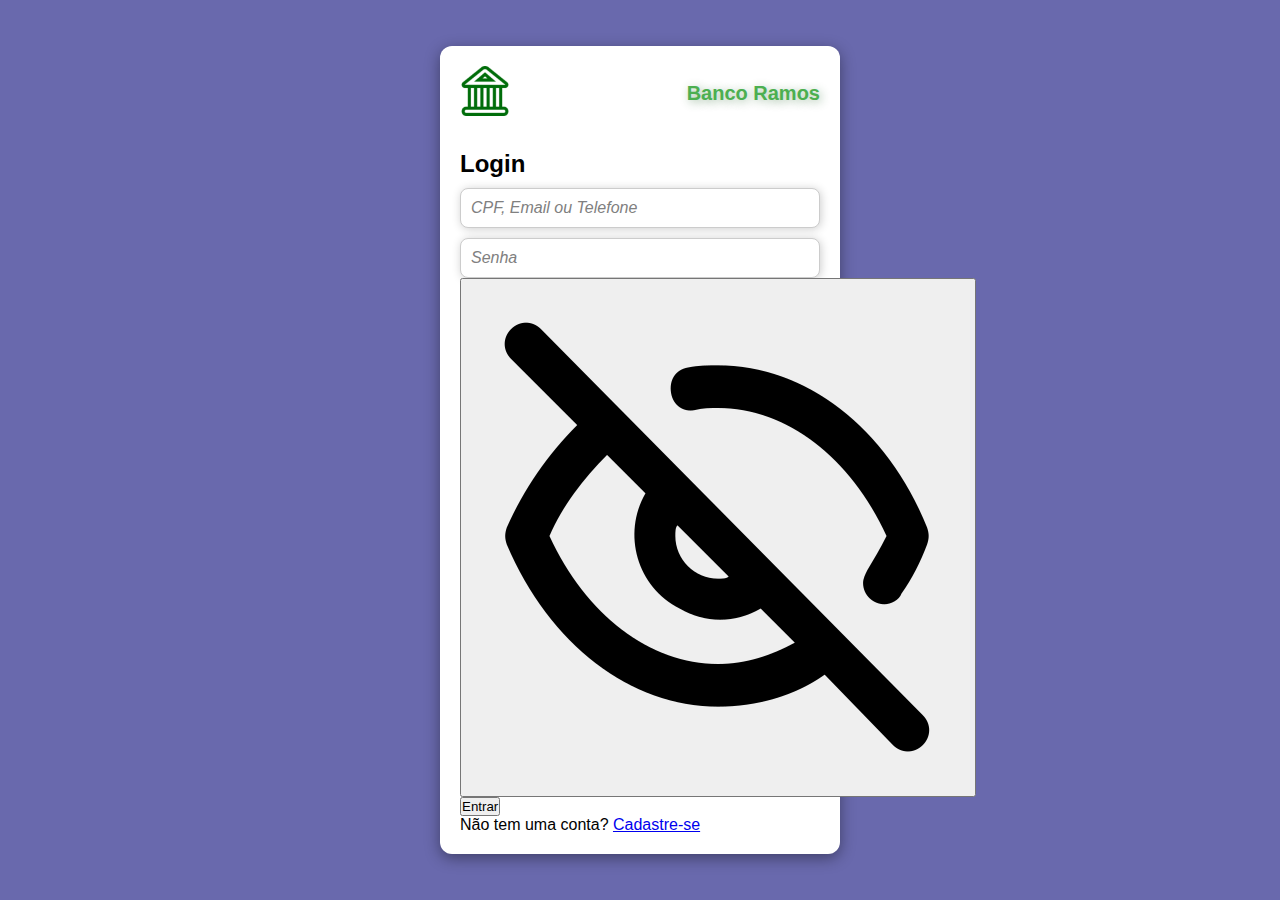
<file: Login/index.html>
<!DOCTYPE html>
<html lang="pt-br">
<head>
    <meta charset="UTF-8">
    <meta name="viewport" content="width=device-width, initial-scale=1.0">
    <link rel="shortcut icon" href="../imagens/favicon.ico" type="image/x-icon">
    <title>Login - Banco Virtual</title>
    <link rel="stylesheet" href="login.css">
    <link rel="stylesheet" href="fundo.css">
</head>
<body>
    <div class="container">
        <header class="header">
            <div class="logo">
                <img src="../imagens/android70.png" alt="Logo do Banco">
            </div>
            <div id="user-info">
                <span><strong>Banco Ramos</strong></span>
            </div>
        </header>

        <!-- Login Form -->
        <div class="form-container" id="loginForm">
            <h2>Login</h2>
            <form onsubmit="return fazerLogin(event)">
                <div class="input-group">
                    <input type="text" id="loginIdentifier" placeholder="CPF, Email ou Telefone" required>
                    <small class="error-message" id="loginIdentifierError"></small>
                </div>
                <div class="input-group">
                    <div class="password-input">
                        <input type="password" id="loginSenha" placeholder="Senha" required>
                        <button type="button" class="toggle-password" onclick="togglePasswordVisibility('loginSenha', this)">
                            <img src="../imagens/esconderSenha.png" alt="Mostrar senha" class="eye-icon">
                        </button>
                    </div>
                    <small class="error-message" id="loginSenhaError"></small>
                </div>
                <button type="submit">Entrar</button>
            </form>
            <p>Não tem uma conta? <a href="#" onclick="toggleForms()">Cadastre-se</a></p>
        </div>

        <!-- Registration Form -->
        <div class="form-container" id="registerForm" style="display: none;">
            <h2>Cadastro</h2>
            <form onsubmit="return fazerCadastro(event)">
                <div class="input-group">
                    <input type="text" id="nomeCompleto" placeholder="Nome Completo" required>
                    <small class="error-message" id="nomeError"></small>
                </div>
                <div class="input-group">
                    <input type="tel" id="telefone" placeholder="Telefone (com DDD)" required>
                    <small class="error-message" id="telefoneError"></small>
                </div>
                <div class="input-group">
                    <input type="email" id="email" placeholder="Email" required>
                    <small class="error-message" id="emailError"></small>
                </div>
                <div class="input-group">
                    <input type="text" id="cpf" placeholder="CPF" required>
                    <small class="error-message" id="cpfError"></small>
                </div>
                <div class="input-group">
                    <div class="password-input">
                        <input type="password" id="senha" placeholder="Senha" required>
                        <button type="button" class="toggle-password" onclick="togglePasswordVisibility('senha', this)">
                            <img src="../imagens/esconderSenha.png" alt="Mostrar senha" class="eye-icon">
                        </button>
                    </div>
                    <small class="error-message" id="senhaError"></small>
                </div>
                <div class="input-group">
                    <div class="password-input">
                        <input type="password" id="confirmarSenha" placeholder="Confirmar Senha" required>
                        <button type="button" class="toggle-password" onclick="togglePasswordVisibility('confirmarSenha', this)">
                            <img src="../imagens/esconderSenha.png" alt="Mostrar senha" class="eye-icon">
                        </button>
                    </div>
                    <small class="error-message" id="confirmarSenhaError"></small>
                </div>
                <div class="input-group">
                    <input type="date" id="dataNascimento" required>
                    <small class="error-message" id="idadeError"></small>
                </div>
                <button type="submit">Cadastrar</button>
            </form>
            <p>Já tem uma conta? <a href="#" onclick="toggleForms()">Fazer Login</a></p>
        </div>
    </div>

    <script src="login.js"></script>
</body>
</html>
</file>
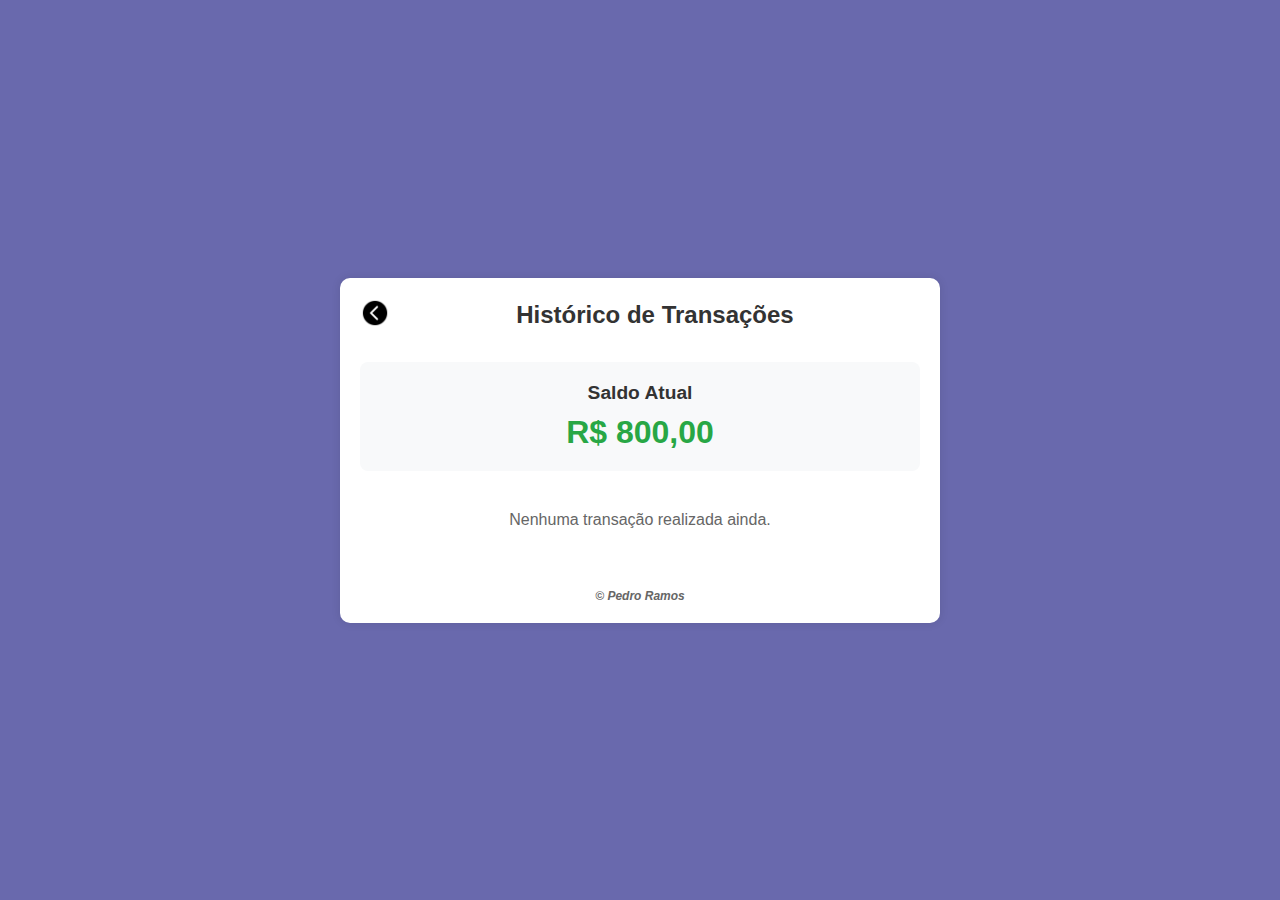
<file: Historico/his.html>
<!DOCTYPE html>
<html lang="pt-br">
<head>
    <meta charset="UTF-8">
    <meta name="viewport" content="width=device-width, initial-scale=1.0">
    <link rel="shortcut icon" href="../imagens/favicon.ico" type="image/x-icon">
    <link rel="stylesheet" href="../CSS/fundo.css">
    <link rel="stylesheet" href="his.css">
    <title>Histórico</title>
</head>
<body>
    <div class="container">
        <header>
            <p><a href="../Home/home.html" rel="prev"><img src="../imagens/voltar.png" width="30"></a></p>
            <h1>Histórico de Transações</h1>
        </header>

        <div class="saldo-container">
            <h2>Saldo Atual</h2>
            <div class="saldo" id="saldoAtual">R$ 0,00</div>
        </div>

        <!--<div class="acoes">
            <button onclick="limparHistorico()" class="btn-limpar">Limpar Histórico</button>
        </div>-->

        <div id="transacoes-lista">
            <!-- As transações serão inseridas aqui via JavaScript -->
        </div>

        <footer>&copy; Pedro Ramos</footer>
    </div>
    <script src="hist.js"></script>
</body>
</html>
</file>
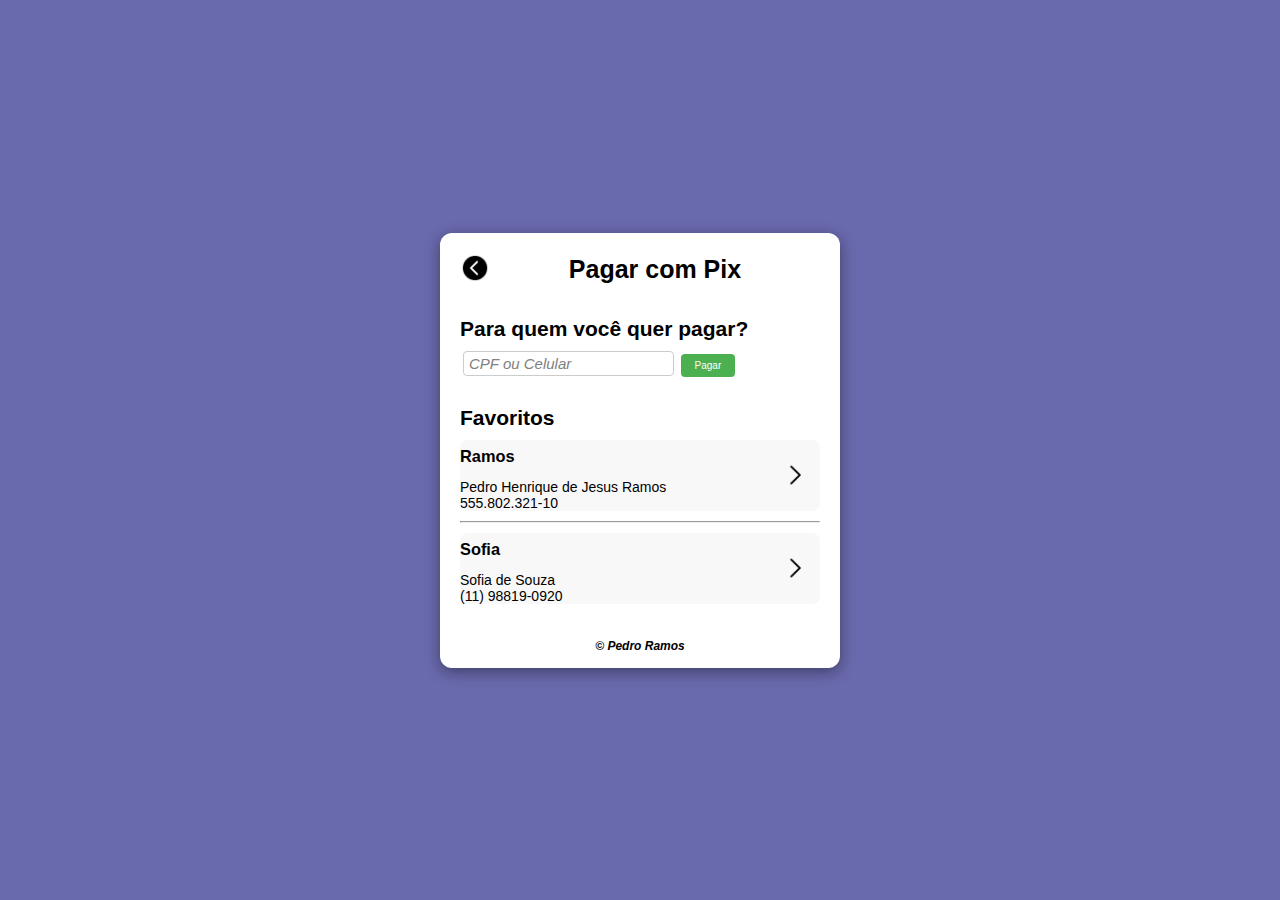
<file: homePagar/homePagar.html>
<!DOCTYPE html>
<html lang="pt-br">
<head>
    <meta charset="UTF-8">
    <meta name="viewport" content="width=device-width, initial-scale=1.0">
    <link rel="shortcut icon" href="../imagens/favicon.ico" type="image/x-icon">
    <link rel="stylesheet" href="../CSS/fundo.css">
    <link rel="stylesheet" href="homePagar.css">
    <script src="homepagar.js"></script>
    <title>Home Pagar</title>
</head>
<body>
    <div class="container">
        <header>
            <p><a href="../Pix/pix.html" rel="prev"><img src="../imagens/voltar.png" alt="" width="30"></a></p>
            <h1>Pagar com Pix</h1>
        </header>
        <div class="pagar">
            <h2>Para quem você quer pagar?</h2>
            <input type="number" name="numero" id="num" placeholder="CPF ou Celular">
            <button onclick="pagar()">Pagar</button>
            <div id="res" style="color: red;"></div>
        </div>
        <div class="favoritos">
            <h2>Favoritos</h2>
            <div id="fav1"> 
                <h3>
                    Ramos
                    <p><a href="Pagar/pagar.html"><img src="../imagens/setaDireita.png" width="30px"></a></p>
                </h3>
                <p>Pedro Henrique de Jesus Ramos</p>
                <p>555.802.321-10</p>
            </div>
            <hr>
            <div id="fav2">
                <h3>
                    Sofia 
                    <p><a href="Pagar/pagar.html"><img src="../imagens/setaDireita.png" width="30px"></a></p>
                </h3>
                <p>Sofia de Souza</p>
                <p>(11) 98819-0920</p>
            </div>
        </div>
        <footer>&copy; Pedro Ramos</footer>
    </div>
</body>
</html>
</file>
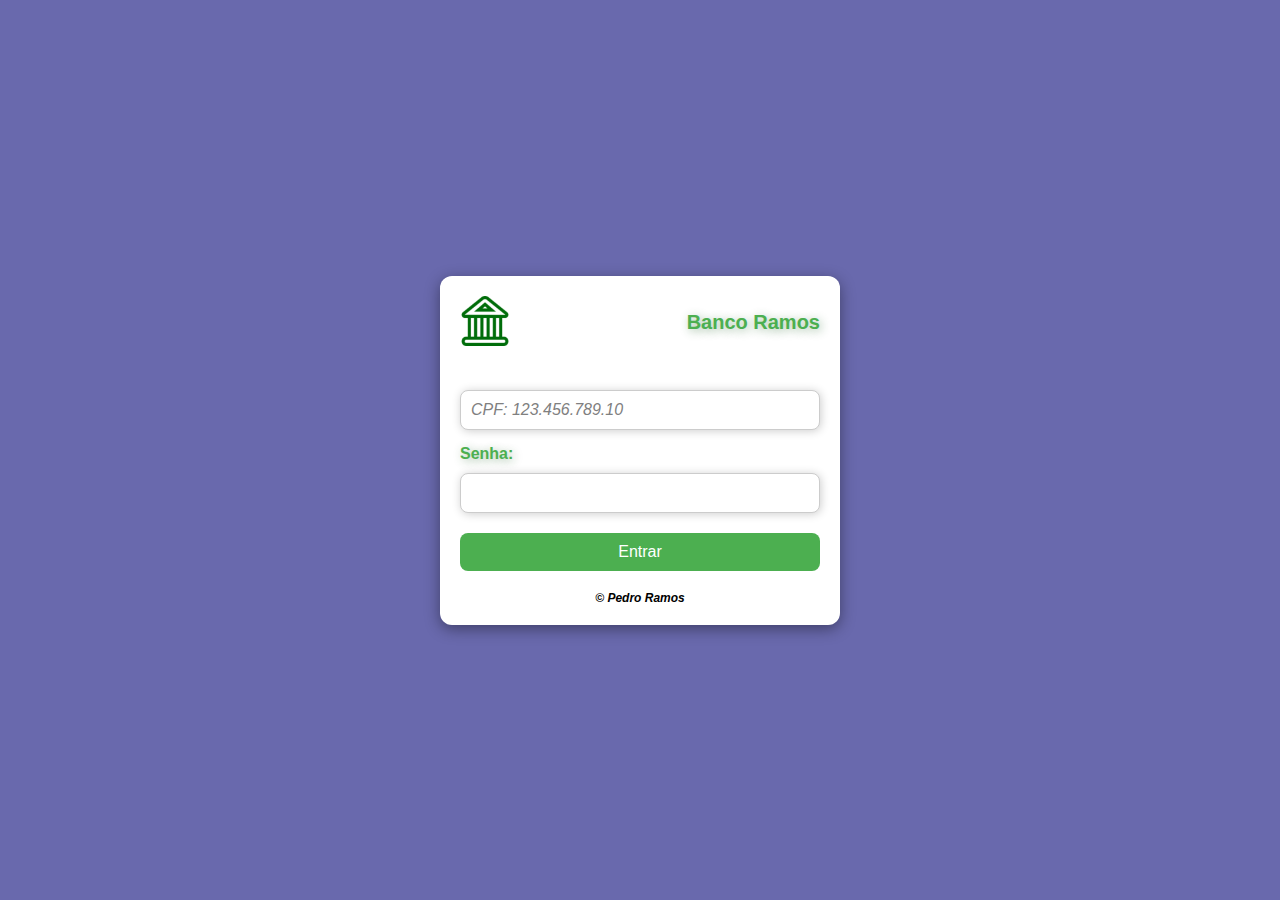
<file: Login/login.html>
<!DOCTYPE html>
<html lang="pt-br">
<head>
    <meta charset="UTF-8">
    <meta name="viewport" content="width=device-width, initial-scale=1.0">
    <link rel="shortcut icon" href="../imagens/favicon.ico" type="image/x-icon">
    <link rel="stylesheet" href="../CSS/fundo.css">
    <link rel="stylesheet" href="login.css">
    <script src="javascript.js"></script>
    <title>Banco Virtual</title>
</head>
<body>
    <div class="container">
        <header class="header">
            <div class="logo">
                <img src="../imagens/android70.png" alt="Logo do Banco">
            </div>
            <div id="user-info">
                <span><strong>Banco Ramos</strong></span>
            </div>
        </header>
        <input type="text" id="cpf" placeholder="CPF: 123.456.789.10">
        <div id="senha">Senha:</div>
        <input type="password" id="senhainput">
        <div class="login">
            <input type="button" value="Entrar" onclick="Entrar()" >
        </div>
        <div id="mensagemErro" style="color: #ff4d4d; margin-top: 10px; display: none;">
            Preencha todos os campos para continuar.
        </div>
        <div id="senhaErro" style="color: #ff4d4d; margin-top: 10px; display: none;">
            CPF ou Senha incorreta!
        </div>
        <footer><p>&copy; Pedro Ramos</p></footer>
    </div>
</body>
</html>
</file>
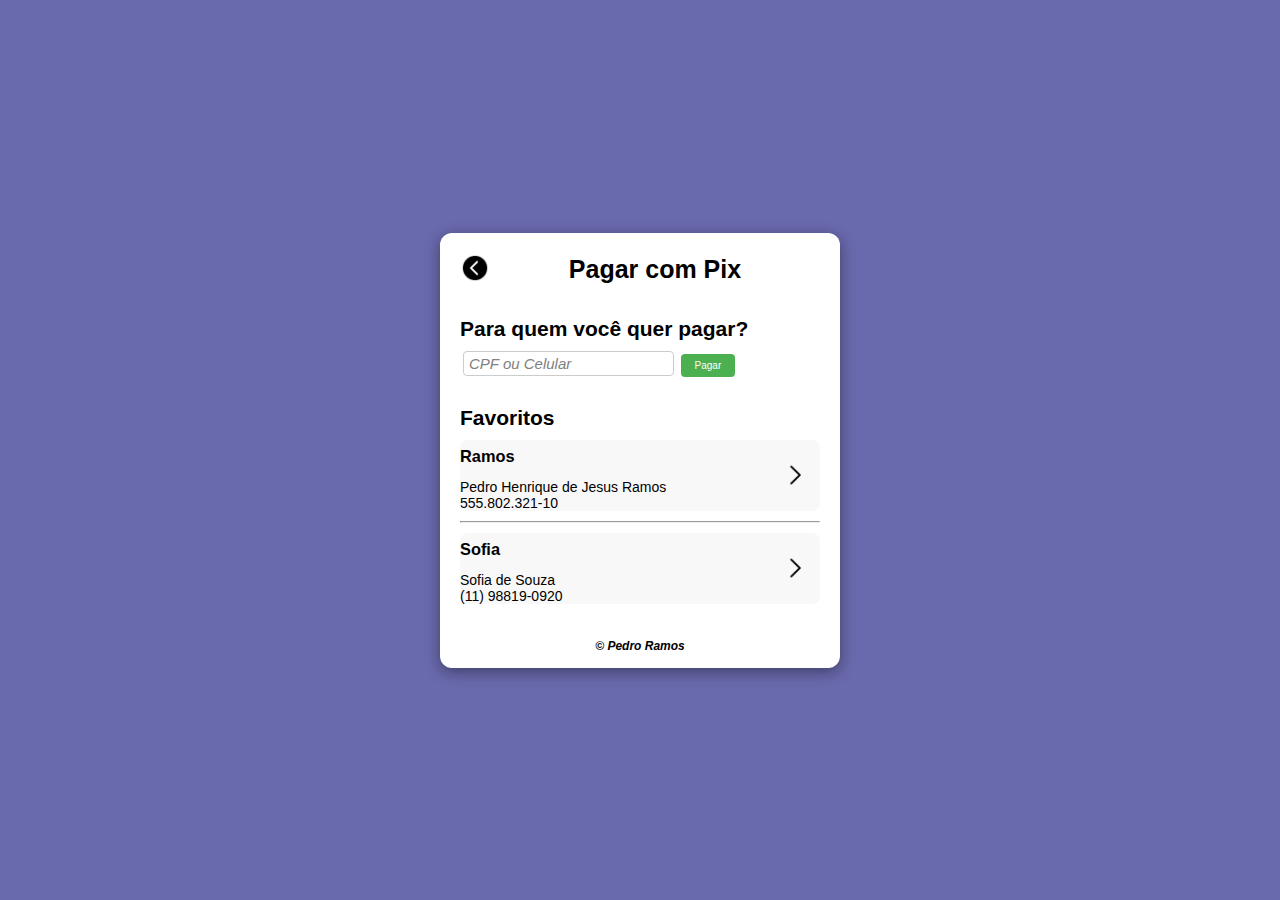
<file: Paginas/homePagar.html>
<!DOCTYPE html>
<html lang="pt-br">
<head>
    <meta charset="UTF-8">
    <meta name="viewport" content="width=device-width, initial-scale=1.0">
    <link rel="shortcut icon" href="../imagens/favicon.ico" type="image/x-icon">
    <link rel="stylesheet" href="../CSS/fundo.css">
    <link rel="stylesheet" href="../homePagar/homePagar.css">
    <script src="../homePagar/homepagar.js"></script>
    <title>Home Pagar</title>
</head>
<body>
    <div class="container">
        <header>
            <p><a href="../Paginas/pix.html" rel="prev"><img src="../imagens/voltar.png" alt="" width="30"></a></p>
            <h1>Pagar com Pix</h1>
        </header>
        <div class="pagar">
            <h2>Para quem você quer pagar?</h2>
            <input type="number" name="numero" id="num" placeholder="CPF ou Celular">
            <button onclick="pagar()">Pagar</button>
            <div id="res" style="color: red;"></div>
        </div>
        <div class="favoritos">
            <h2>Favoritos</h2>
            <div id="fav1"> 
                <h3>
                    Ramos
                    <p><a href="../Paginas/pagar.html"><img src="../imagens/setaDireita.png" width="30px"></a></p>
                </h3>
                <p>Pedro Henrique de Jesus Ramos</p>
                <p>555.802.321-10</p>
            </div>
            <hr>
            <div id="fav2">
                <h3>
                    Sofia 
                    <p><a href="../Paginas/pagar.html"><img src="../imagens/setaDireita.png" width="30px"></a></p>
                </h3>
                <p>Sofia de Souza</p>
                <p>(11) 98819-0920</p>
            </div>
        </div>
        <footer>&copy; Pedro Ramos</footer>
    </div>
</body>
</html>
</file>
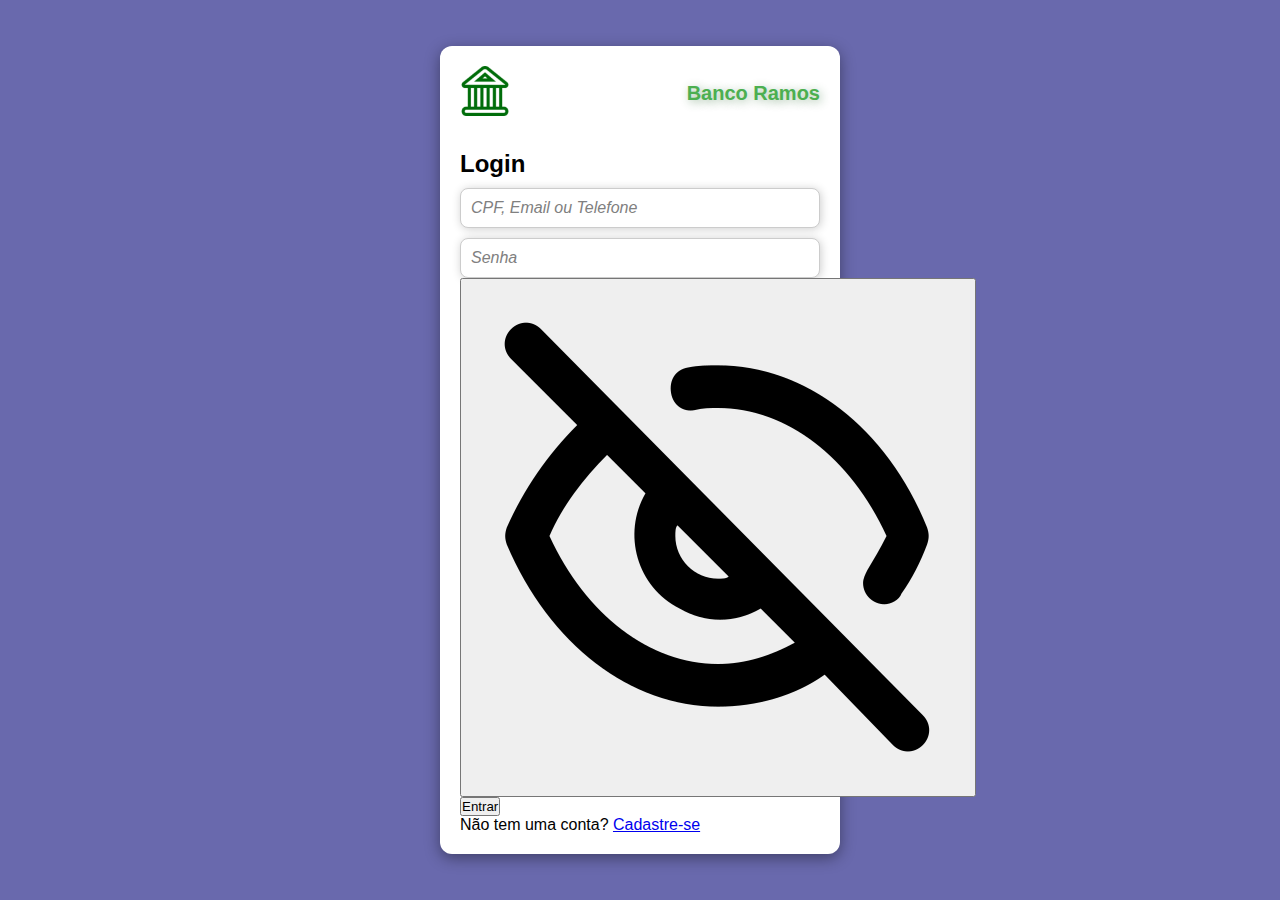
<file: Paginas/login.html>
<!DOCTYPE html>
<html lang="pt-br">
<head>
    <meta charset="UTF-8">
    <meta name="viewport" content="width=device-width, initial-scale=1.0">
    <link rel="shortcut icon" href="../imagens/favicon.ico" type="image/x-icon">
    <title>Login - Banco Virtual</title>
    <link rel="stylesheet" href="../Login/login.css">
    <link rel="stylesheet" href="../CSS/fundo.css">
</head>
<body>
    <div class="container">
        <header class="header">
            <div class="logo">
                <img src="../imagens/android70.png" alt="Logo do Banco">
            </div>
            <div id="user-info">
                <span><strong>Banco Ramos</strong></span>
            </div>
        </header>

        <!-- Login Form -->
        <div class="form-container" id="loginForm">
            <h2>Login</h2>
            <form onsubmit="return fazerLogin(event)">
                <div class="input-group">
                    <input type="text" id="loginIdentifier" placeholder="CPF, Email ou Telefone" required>
                    <small class="error-message" id="loginIdentifierError"></small>
                </div>
                <div class="input-group">
                    <div class="password-input">
                        <input type="password" id="loginSenha" placeholder="Senha" required>
                        <button type="button" class="toggle-password" onclick="togglePasswordVisibility('loginSenha', this)">
                            <img src="../imagens/esconderSenha.png" alt="Mostrar senha" class="eye-icon">
                        </button>
                    </div>
                    <small class="error-message" id="loginSenhaError"></small>
                </div>
                <button type="submit">Entrar</button>
            </form>
            <p>Não tem uma conta? <a href="#" onclick="toggleForms()">Cadastre-se</a></p>
        </div>

        <!-- Registration Form -->
        <div class="form-container" id="registerForm" style="display: none;">
            <h2>Cadastro</h2>
            <form onsubmit="return fazerCadastro(event)">
                <div class="input-group">
                    <input type="text" id="nomeCompleto" placeholder="Nome Completo" required>
                    <small class="error-message" id="nomeError"></small>
                </div>
                <div class="input-group">
                    <input type="tel" id="telefone" placeholder="Telefone (com DDD)" required>
                    <small class="error-message" id="telefoneError"></small>
                </div>
                <div class="input-group">
                    <input type="email" id="email" placeholder="Email" required>
                    <small class="error-message" id="emailError"></small>
                </div>
                <div class="input-group">
                    <input type="text" id="cpf" placeholder="CPF" required>
                    <small class="error-message" id="cpfError"></small>
                </div>
                <div class="input-group">
                    <div class="password-input">
                        <input type="password" id="senha" placeholder="Senha" required>
                        <button type="button" class="toggle-password" onclick="togglePasswordVisibility('senha', this)">
                            <img src="../imagens/esconderSenha.png" alt="Mostrar senha" class="eye-icon">
                        </button>
                    </div>
                    <small class="error-message" id="senhaError"></small>
                </div>
                <div class="input-group">
                    <div class="password-input">
                        <input type="password" id="confirmarSenha" placeholder="Confirmar Senha" required>
                        <button type="button" class="toggle-password" onclick="togglePasswordVisibility('confirmarSenha', this)">
                            <img src="../imagens/esconderSenha.png" alt="Mostrar senha" class="eye-icon">
                        </button>
                    </div>
                    <small class="error-message" id="confirmarSenhaError"></small>
                </div>
                <div class="input-group">
                    <input type="date" id="dataNascimento" required>
                    <small class="error-message" id="idadeError"></small>
                </div>
                <button type="submit">Cadastrar</button>
            </form>
            <p>Já tem uma conta? <a href="#" onclick="toggleForms()">Fazer Login</a></p>
        </div>
    </div>

    <script src="../Login/login.js"></script>
</body>
</html>
</file>
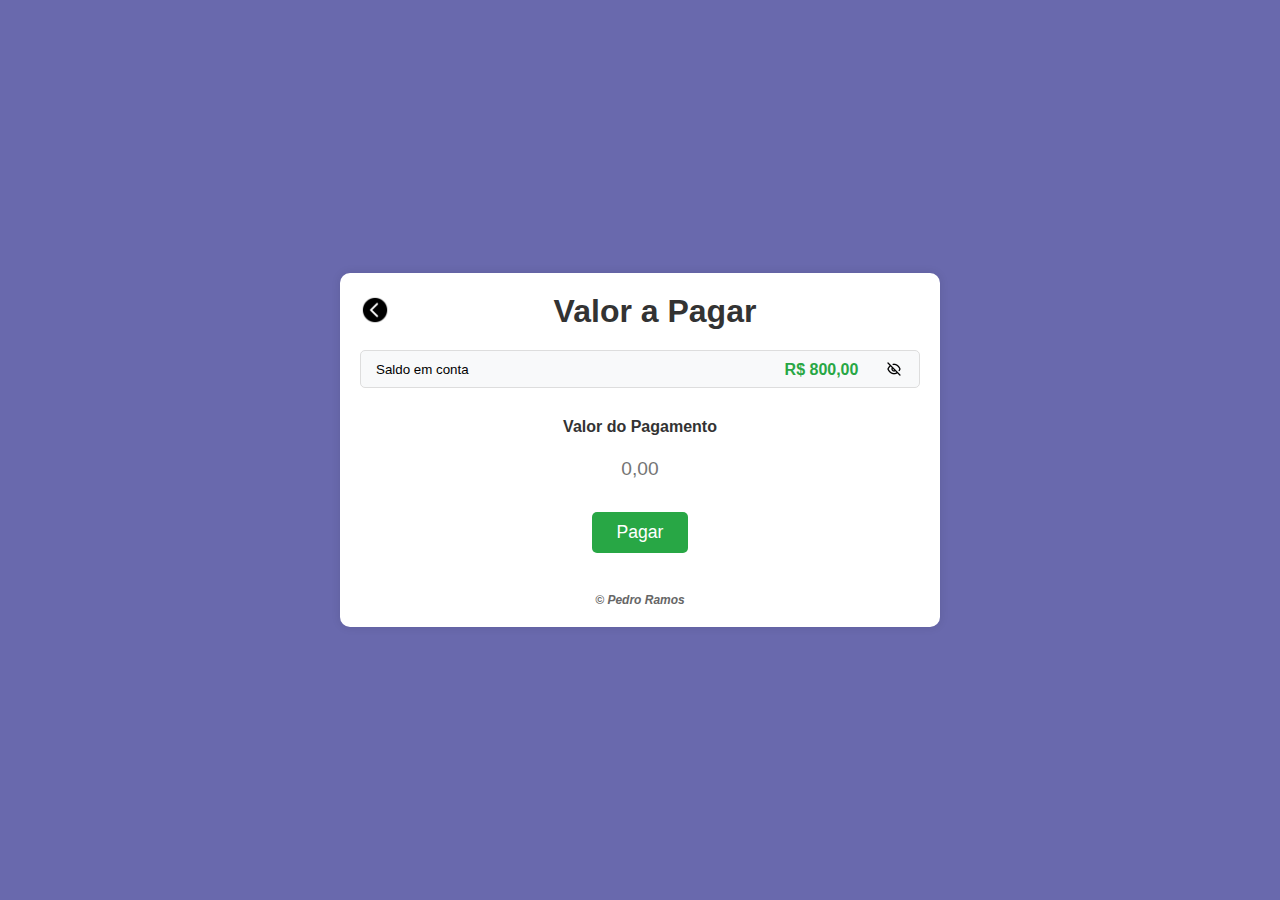
<file: Paginas/pagar.html>
<!DOCTYPE html>
<html lang="pt-br">
<head>
    <meta charset="UTF-8">
    <meta name="viewport" content="width=device-width, initial-scale=1.0">
    <link rel="shortcut icon" href="../imagens/favicon.ico" type="image/x-icon">
    <link rel="stylesheet" href="../CSS/fundo.css">
    <link rel="stylesheet" href="../homePagar/Pagar/pagar.css">
    <title>Pagar</title>
</head>
<body>
    <div class="container">
        <header>
            <p><a href="../Paginas/homePagar.html" rel="prev"><img src="../imagens/voltar.png" width="30"></a></p>
            <h1>Valor a Pagar</h1>
        </header>

        <div class="saldo">
            <button>Saldo em conta <p id="valorDoSaldo">R$ 800,00</p><p id="toggleSaldo" onclick="toggleSaldo()" class="toggle-btn"><img src="../imagens/esconderSenha.png" alt="Toggle Saldo" width="16"></p></button>
        </div>

        <div class="pagamento">
            <div class="valor-input">
                <label for="valorPagamento">Valor do Pagamento</label>
                <input type="number" id="valorPagamento" step="0.01" min="0" placeholder="0,00">
            </div>
            <button onclick="realizarPagamento()">Pagar</button>
        </div>

        <footer>&copy; Pedro Ramos</footer>
    </div>
    <script src="../homePagar/Pagar/pagar.js"></script>
</body>
</html>
</file>
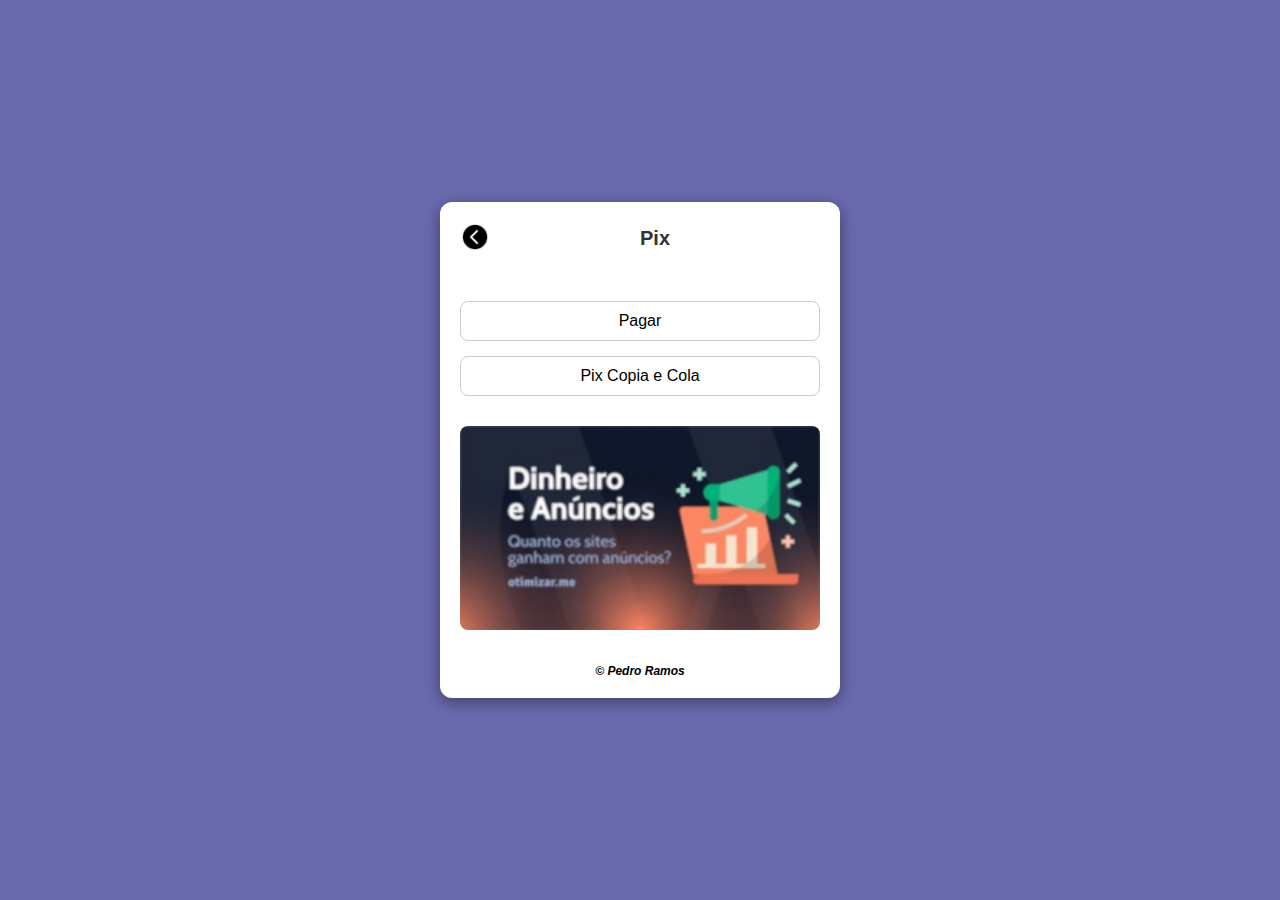
<file: Paginas/pix.html>
<!DOCTYPE html>
<html lang="pt-br">
<head>
    <meta charset="UTF-8">
    <meta name="viewport" content="width=device-width, initial-scale=1.0">
    <link rel="stylesheet" href="../Pix/estilopix.css">
    <link rel="shortcut icon" href="../imagens/favicon.ico" type="image/x-icon">
    <link rel="stylesheet" href="../CSS/fundo.css">
    <script src="../Pix/stylepix.js"></script>
    <title>Area do Pix</title>
</head>
<body>
    <div class="container">
        <header>
            <p><a href="../Home/home.html" rel="prev"><img src="../imagens/voltar.png" alt="" width="30"></a></p>
            <p1>Pix</p>
        </header>
        <input type="button" id="pagar" value="Pagar" onclick="pagar()">
        <input type="button" value="Pix Copia e Cola" onclick="copiaCola()">
        <div id="imagem">
            <img src="../imagens/anuncio.jpg" alt="Anuncio">
        </div>
        <footer>&copy; Pedro Ramos</footer>
    </div>
</body>
</html>
</file>
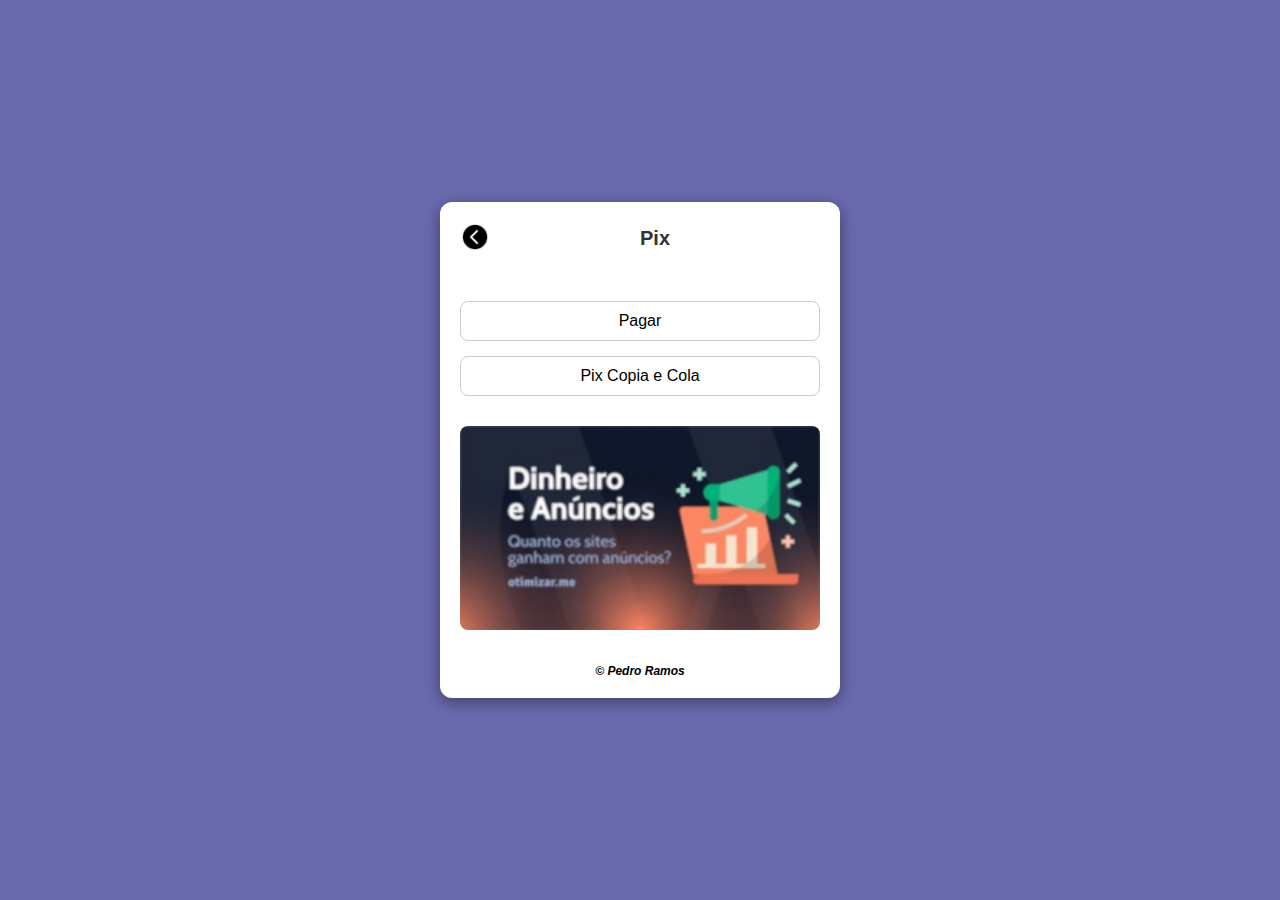
<file: Pix/pix.html>
<!DOCTYPE html>
<html lang="pt-br">
<head>
    <meta charset="UTF-8">
    <meta name="viewport" content="width=device-width, initial-scale=1.0">
    <link rel="stylesheet" href="estilopix.css">
    <link rel="shortcut icon" href="../imagens/favicon.ico" type="image/x-icon">
    <link rel="stylesheet" href="../CSS/fundo.css">
    <script src="stylepix.js"></script>
    <title>Area do Pix</title>
</head>
<body>
    <div class="container">
        <header>
            <p><a href="../Home/home.html" rel="prev"><img src="../imagens/voltar.png" alt="" width="30"></a></p>
            <p1>Pix</p>
        </header>
        <input type="button" id="pagar" value="Pagar" onclick="pagar()">
        <input type="button" value="Pix Copia e Cola" onclick="copiaCola()">
        <div id="imagem">
            <img src="../imagens/anuncio.jpg" alt="Anuncio">
        </div>
        <footer>&copy; Pedro Ramos</footer>
    </div>
</body>
</html>
</file>
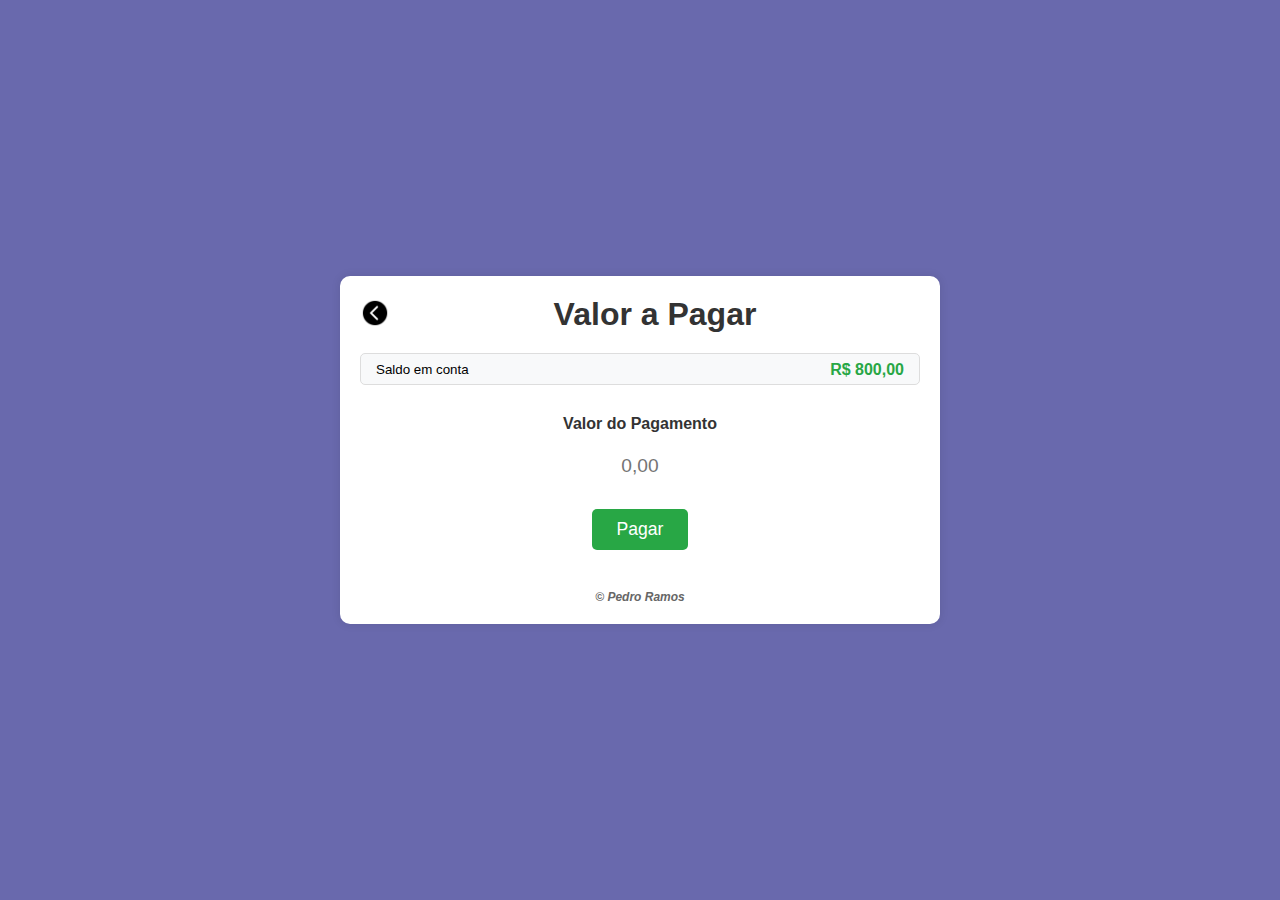
<file: homePagar/Pagar/pagar.html>
<!DOCTYPE html>
<html lang="pt-br">
<head>
    <meta charset="UTF-8">
    <meta name="viewport" content="width=device-width, initial-scale=1.0">
    <link rel="shortcut icon" href="../../imagens/favicon.ico" type="image/x-icon">
    <link rel="stylesheet" href="../../CSS/fundo.css">
    <link rel="stylesheet" href="pagar.css">
    <title>Pagar</title>
</head>
<body>
    <div class="container">
        <header>
            <p><a href="../homePagar.html" rel="prev"><img src="../../imagens/voltar.png" width="30"></a></p>
            <h1>Valor a Pagar</h1>
        </header>

        <div class="saldo">
            <button>Saldo em conta <p id="valorDoSaldo">R$ 800,00</p></button>
        </div>

        <div class="pagamento">
            <div class="valor-input">
                <label for="valorPagamento">Valor do Pagamento</label>
                <input type="number" id="valorPagamento" step="0.01" min="0" placeholder="0,00">
            </div>
            <button onclick="realizarPagamento()">Pagar</button>
        </div>

        <footer>&copy; Pedro Ramos</footer>
    </div>
    <script src="pagar.js"></script>
</body>
</html>
</file>
<file: Login/login.css>
* {
    margin: 0;
    padding: 0;
    box-sizing: border-box;
}

/* Cabeçalho */
.header {
    display: flex;
    justify-content: space-between;
    align-items: center;
    margin-bottom: 30px;
    flex-wrap: wrap;
}

.header .logo img {
    width: 50px;
    height: auto;
}

#user-info {
    color: #4CAF50;
    font-size: 20px;
    text-align: right;
    flex: 1;
    text-shadow: 2px 2px 10px #2e6d3177;
}

/* Campos de entrada */
input[type="text"],
input[type="password"] {
    width: 100%;
    padding: 10px;
    margin-top: 10px;
    border: 1px solid #ccc;
    border-radius: 8px;
    font-size: 16px;
    outline: 0;
    box-shadow:  1px 1px 10px rgba(0, 0, 0, 0.200);
}

#senha {
    color: #4caf50;
    margin-top: 15px;
    text-align: left;
    font-weight: bold;
    text-shadow: 2px 2px 10px #2e6d3177;
}

input::placeholder {
    color: gray;
    font-style: italic;
}

/* Botão */
input[type="button"] {
    padding: 10px 24px;
    background-color: #4caf50;
    color: white;
    border: none;
    border-radius: 8px;
    cursor: pointer;
    margin-top: 20px;
    font-size: 16px;
    width: 100%;
}

input[type="button"]:hover {
    background-color: #45a049;
}

/* Mensagens de erro */
#mensagemErro,
#senhaErro {
    color: #ff4d4d;
    margin-top: 10px;
    display: none;
    font-size: 14px;
}

/* Rodapé */
footer {
    padding-top: 20px;
}

/* Responsividade extra (opcional) */
@media (max-width: 400px) {
    #user-info {
        text-align: center;
        font-size: 18px;
    }

    .header {
        flex-direction: column;
        align-items: center;
    }
}
</file>
<file: homePagar/Pagar/pagar.css>
.container {
    max-width: 600px;
    margin: 20px auto;
    padding: 20px;
    background-color: white;
    border-radius: 10px;
    box-shadow: 0 0 10px rgba(0, 0, 0, 0.1);
}

header {
    display: flex;
    justify-content: space-between;
    align-items: center;
    margin-bottom: 20px;
}

header h1 {
    margin: auto;
    color: #333;
}

.saldo {
    display: flex;
    align-items: center;
    gap: 10px;
    margin: 20px 0;
}

.saldo button {
    display: flex;
    justify-content: space-between;
    align-items: center;
    width: 100%;
    padding: 5px 15px;
    background-color: #f8f9fa;
    border: 1px solid #ddd;
    border-radius: 5px;
    text-align: left;
}

.saldo button p {
    font-size: 1.2em;
    font-weight: bold;
    margin: 2px 0 0 0;
    color: #28a745;
}

#valorDoSaldo {
    padding-left: 55%;
}

.toggle-btn {
    background: none;
    border: none;
    cursor: pointer;
    font-size: 1.2em;
    padding: 2px;
    transition: opacity 0.3s;
    position: relative;
    top: 1px;
}

.toggle-btn:hover {
    opacity: 0.7;
}

.pagamento {
    margin: 30px 0;
    text-align: center;
}

.valor-input {
    margin-bottom: 20px;
}

.valor-input label {
    display: block;
    margin-bottom: 10px;
    font-weight: bold;
    color: #333;
}

.valor-input input {
    width: 80%;
    padding: 12px;
    font-size: 1.2em;
    border: 2px solid #ddd;
    border-radius: 5px;
    text-align: center;
    border: none;
    outline: 0;
}

input[type="number"]::-webkit-inner-spin-button,
input[type="number"]::-webkit-outer-spin-button {
    -webkit-appearance: none;
    margin: 0;
}

.pagamento button {
    padding: 10px 25px;
    font-size: 1.1em;
    background-color: #28a745;
    color: white;
    border: none;
    border-radius: 5px;
    cursor: pointer;
    transition: background-color 0.3s;
}

.pagamento button:hover {
    background-color: #218838;
}

footer {
    text-align: center;
    margin-top: 30px;
    color: #666;
}
</file>
<file: Login/fundo.css>
/* Reset de estilos base */
* {
    margin: 0;
    padding: 0;
    box-sizing: border-box;
}

body {
    font-family: Arial, sans-serif;
    background-color: rgb(105, 105, 173);
    display: flex;
    justify-content: center;
    align-items: center;
    min-height: 100vh;
    padding: 20px;
}

.container {
    background-color: #fff;
    max-width: 400px;
    width: 100%;
    border-radius: 12px;
    box-shadow: 0 4px 15px rgba(0, 0, 0, 0.400);
    padding: 20px;
    margin: auto;
}

/* Rodapé */
footer {
    text-align: center;
    font-style: italic;
    font-size: 12px;
    padding-top: 10px;
    font-weight: bold;
}
</file>
<file: CSS/fundo.css>
/* Reset de estilos base */
* {
    margin: 0;
    padding: 0;
    box-sizing: border-box;
}

body {
    font-family: Arial, sans-serif;
    background-color: rgb(105, 105, 173);
    display: flex;
    justify-content: center;
    align-items: center;
    min-height: 100vh;
    padding: 20px;
}

.container {
    background-color: #fff;
    max-width: 400px;
    width: 100%;
    border-radius: 12px;
    box-shadow: 0 4px 15px rgba(0, 0, 0, 0.400);
    padding: 20px;
    margin: auto;
}

/* Rodapé */
footer {
    text-align: center;
    font-style: italic;
    font-size: 12px;
    padding-top: 10px;
    font-weight: bold;
}
</file>
<file: Historico/his.css>
/* Reset de estilos base */
* {
    margin: 0;
    padding: 0;
    box-sizing: border-box;
}

/* Cabeçalho do historico */
header {
    display: flex;
    align-items: center;
    margin-bottom: 30px;
}

header h1 {
    margin: auto;
    color: #333;
    font-size: 1.5em;
}

/* Container principal */
.container {
    max-width: 600px;
    margin: 20px auto;
    padding: 20px;
    background-color: white;
    border-radius: 10px;
    box-shadow: 0 0 10px rgba(0, 0, 0, 0.1);
}

/* Seção de Saldo */
.saldo-container {
    background-color: #f8f9fa;
    padding: 20px;
    border-radius: 8px;
    margin-bottom: 20px;
    text-align: center;
}

.saldo-container h2 {
    color: #333;
    font-size: 1.2em;
    margin-bottom: 10px;
}

.saldo {
    font-size: 2em;
    color: #28a745;
    font-weight: bold;
}

/* Ações */
.acoes {
    margin: 20px 0;
    text-align: right;
}

.btn-limpar {
    background-color: #dc3545;
    color: white;
    border: none;
    padding: 8px 16px;
    border-radius: 4px;
    cursor: pointer;
    transition: background-color 0.3s;
}

.btn-limpar:hover {
    background-color: #c82333;
}

/* Lista de Transações */
#transacoes-lista {
    margin: 20px 0;
}

.transacao {
    display: flex;
    justify-content: space-between;
    align-items: center;
    padding: 15px;
    border-bottom: 1px solid #eee;
    margin-bottom: 10px;
}

.transacao:last-child {
    border-bottom: none;
}

.transacao-info {
    display: flex;
    flex-direction: column;
}

.data {
    color: #666;
    font-size: 0.9em;
    margin-bottom: 5px;
}

.tipo {
    color: #333;
    font-weight: bold;
}

/* Cores dos valores por tipo de transação */
.valor-deposito {
    color: #28a745;
    font-weight: bold;
}

.valor-pagamento {
    color: #dc3545;
    font-weight: bold;
}

.sem-transacoes {
    text-align: center;
    color: #666;
    padding: 20px;
}

footer {
    text-align: center;
    margin-top: 30px;
    color: #666;
}
</file>
<file: homePagar/homePagar.css>
/* Reset básico */
* {
    margin: 0;
    padding: 0;
    box-sizing: border-box;
}

header {
    display: flex;
    justify-content: space-between;
    align-items: center;
    margin-bottom: 30px;
}

header h1 {
    font-size: 25px;
    margin: auto;
}

.pagar {
    text-align: left;
    font-size: 14px;
    font-weight: bold;
    margin-bottom: 20px;
}

input[type="number"] {
    font-size: 15px;
    margin: 10px 3px 10px 3px;
    border: 1px solid #ccc;
    border-radius: 4px;
    padding: 3px 5px 3px 5px;
    outline: 0;
}

input::-webkit-outer-spin-button,
    input::-webkit-inner-spin-button {
    -webkit-appearance: none;
    margin: 0;
}

input::placeholder {
    color: gray;
    font-style: italic;
}

button {
    padding: 6px 1px;
    background-color: #4caf50;
    color: white;
    border: none;
    border-radius: 4px;
    cursor: pointer;
    font-size: 10px;
    width: 15%;
    transition: all ease 0.3s;
}

button:hover {
background-color: #3c8d3e;
}


.favoritos {
    font-size: 14px;
    text-align: left;
}

#fav1, #fav2 {
    margin: 10px 0;
    background-color: #e6e3e344;
    border-radius: 8px;
}

.favoritos h3 {
    display: flex;
    justify-content: space-between;
    align-items: center;
    margin-bottom: 5px;
}

h3 p {
    position: relative;
    top: 20px;
    padding-right: 10px;
}

footer {
    margin-top: 20px;
    position: relative;
    top: 5px;
}
</file>
<file: Pix/estilopix.css>
/* Reset básico */
* {
    margin: 0;
    padding: 0;
    box-sizing: border-box;
}

/* Cabeçalho Pix */
header {
    display: flex;
    justify-content: space-between;
    align-items: center;
    margin-bottom: 30px;
}

header p1 {
    font-size: 20px;
    font-weight: bold;
    color: #333;
    margin: auto;
}

/* Botões */
input[type='button'] {
    background-color: #ffffff;
    color: black;
    margin-top: 15px;
    padding: 10px;
    border-radius: 8px;
    border: 1.5px solid #ccc;
    cursor: pointer;
    width: 100%;
    font-size: 16px;
}

/* Imagem */
#imagem {
    margin-top: 30px;
    margin-bottom: 20px;
}

#imagem img {
    width: 100%;
    border-radius: 8px;
}

/* Responsividade extra (opcional para dispositivos menores) */
@media (max-width: 400px) {
    header {
        font-size: 18px;
    }

    input[type='button'] {
        font-size: 14px;
        padding: 8px;
    }
}
</file>
